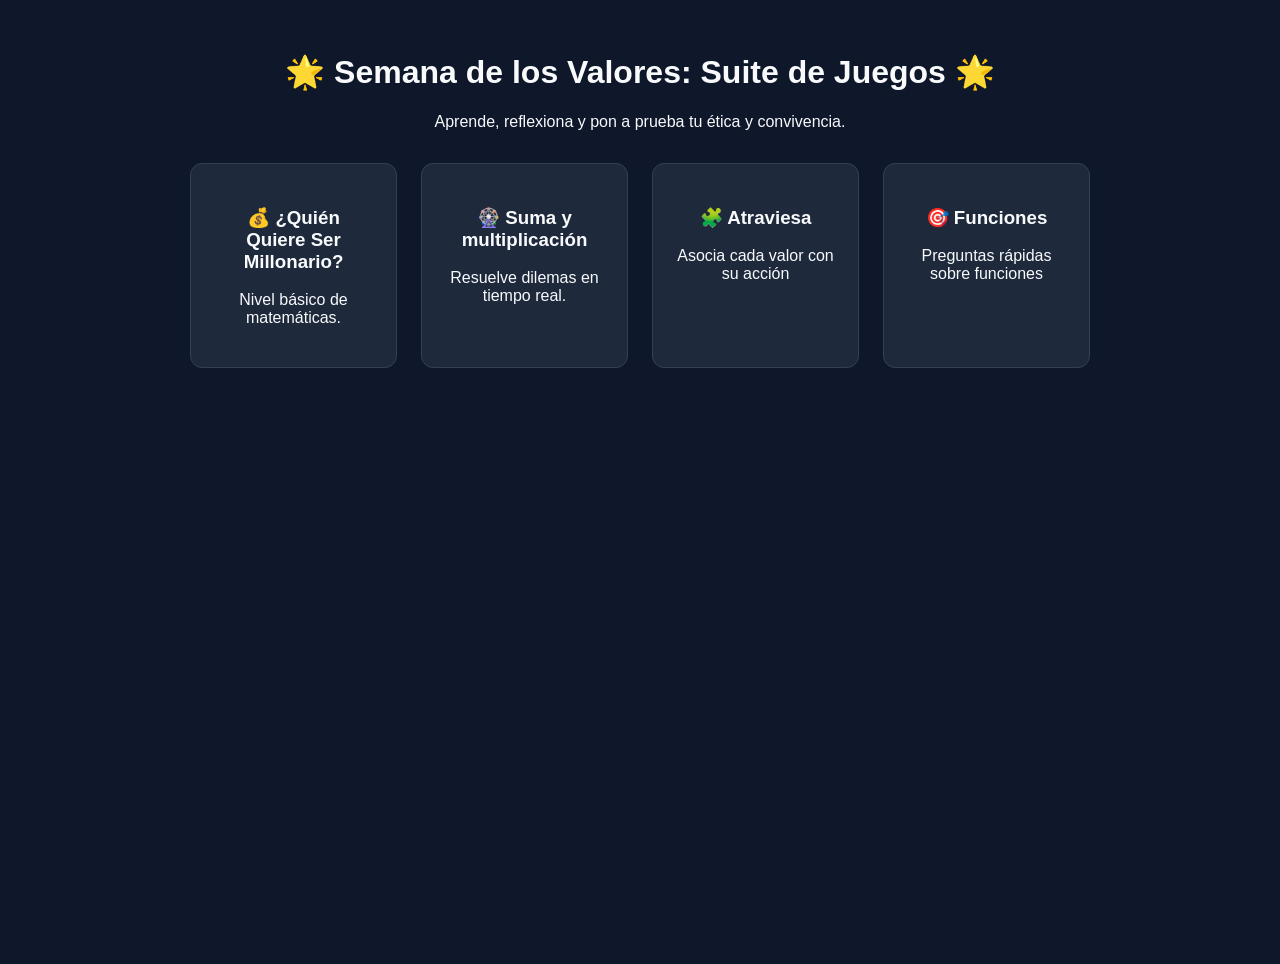
<file: index.html>
<!DOCTYPE html>
<html lang="es">
<head>
    <meta charset="UTF-8">
    <meta name="viewport" content="width=device-width, initial-scale=1.0">
    <title>Suite de Juegos - Semana de los Valores 🌟</title>
    <style>
        :root {
            --bg-color: #0f172a;
            --card-bg: #1e293b;
            --accent: #06b6d4;
            --text: #f8fafc;
        }
        body {
            font-family: 'Segoe UI', Tahoma, Geneva, Verdana, sans-serif;
            background-color: var(--bg-color);
            color: var(--text);
            margin: 0;
            display: flex;
            flex-direction: column;
            align-items: center;
            min-height: 100vh;
            padding: 2rem;
        }
        .container {
            max-width: 900px;
            width: 100%;
            text-align: center;
        }
        .grid-juegos {
            display: grid;
            grid-template-columns: repeat(auto-fit, minmax(200px, 1fr));
            gap: 1.5rem;
            margin-top: 2rem;
        }
        .card-juego {
            background: var(--card-bg);
            border-radius: 12px;
            padding: 1.5rem;
            border: 1px solid #334155;
            transition: transform 0.2s, border-color 0.2s;
            cursor: pointer;
        }
        .card-juego:hover {
            transform: translateY(-5px);
            border-color: var(--accent);
        }
    </style>
</head>
<body>

    <div class="container">
        <h1>🌟 Semana de los Valores: Suite de Juegos 🌟</h1>
        <p>Aprende, reflexiona y pon a prueba tu ética y convivencia.</p>

        <div class="grid-juegos">
            <div class="card-juego" id="btn-qqsm" onclick="lanzarJuego('qqsm')">
                <h3>💰 ¿Quién Quiere Ser Millonario?</h3>
                <p>Nivel básico de matemáticas.</p>
            </div>
            <div class="card-juego" id="btn-ruleta" onclick="lanzarJuego('enteros')">
                <h3>🎡 Suma y multiplicación</h3>
                <p>Resuelve dilemas en tiempo real.</p>
            </div>

            <div class="card-juego" id="btn-emparejar" onclick="lanzarJuego('atraviesa')">
                <h3>🧩 Atraviesa</h3>
                <p>Asocia cada valor con su acción</p>
            </div>

            <div class="card-juego" id="btn-trivia" onclick="lanzarJuego('funciones')">
                <h3>🎯 Funciones </h3>
                <p>Preguntas rápidas sobre funciones </p>
            </div>
        </div>
    </div>

    <script>
        function lanzarJuego(tipo) {
            if (tipo === 'qqsm') {
                window.location.href = 'qqsm/index.html';
            } else if (tipo === 'enteros') {
                window.location.href = 'FCEnteros/index.html';
            } else if (tipo === 'atraviesa') {
                window.location.href = 'atraviesa/index.html';
 	    } else if (tipo === 'funciones') {
                window.location.href = 'funciones/index.html';

            } else {
                alert('Este juego estará disponible próximamente.');
            }
        }
    </script>
</body>
</html>
</file>
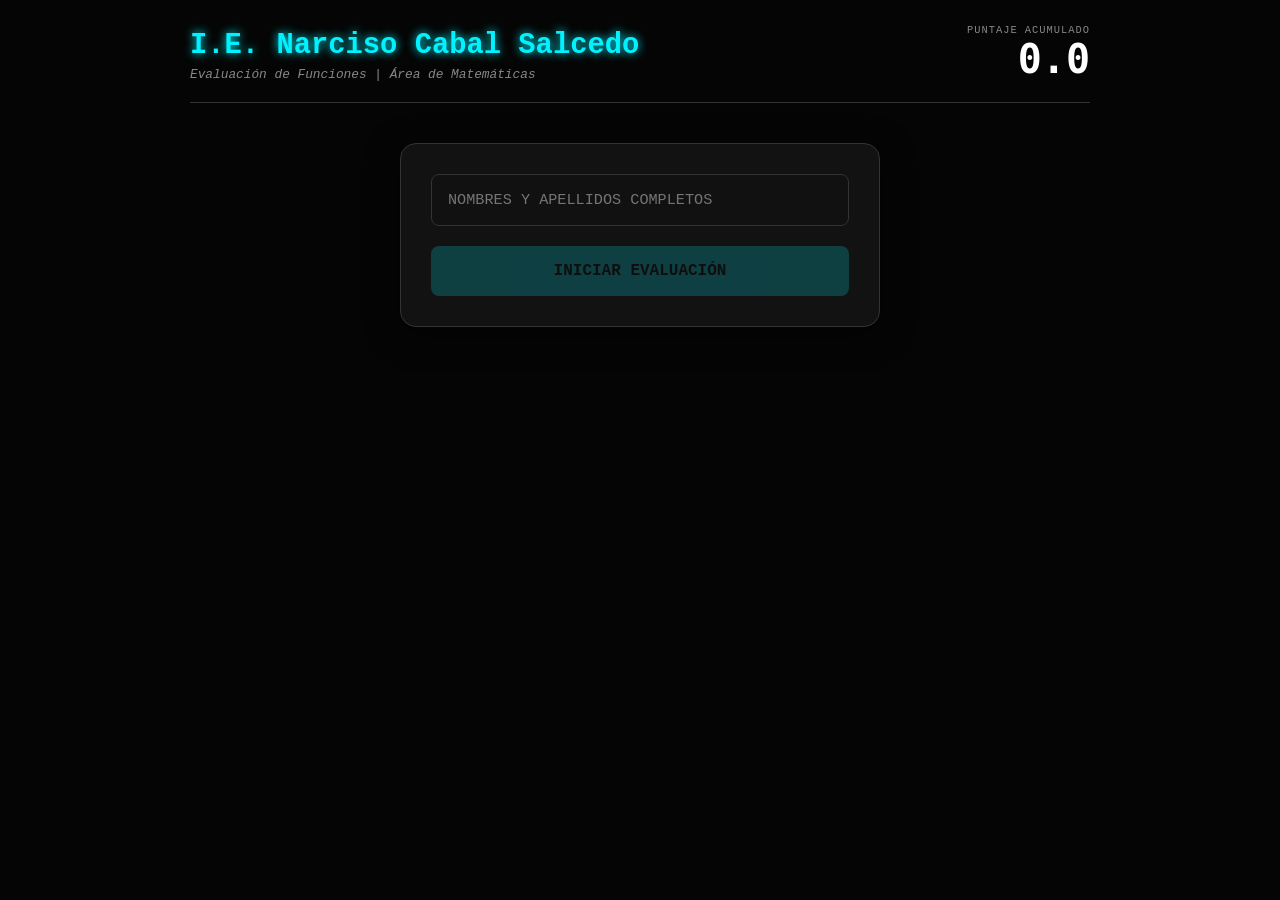
<file: funciones/index.html>
<!DOCTYPE html>
<html lang="es">
<head>
    <meta charset="UTF-8">
    <meta name="viewport" content="width=device-width, initial-scale=1.0">
    <title>Evaluación de Funciones - I.E. Narciso Cabal Salcedo</title>

    <style>
        :root {
            --bg-color: #050505;
            --panel-bg: rgba(20, 20, 20, 0.95);
            --border-color: #333333;
            --neon-blue: #00f2ff;
            --neon-blue-transparent: rgba(0, 242, 255, 0.15);
            --text-main: #ffffff;
            --text-muted: #888888;
        }

        * {
            box-sizing: border-box;
            margin: 0;
            padding: 0;
        }

        body {
            background-color: var(--bg-color);
            color: var(--text-main);
            font-family: 'Courier New', Courier, monospace;
            padding: 24px;
            min-height: 100vh;
            display: flex;
            justify-content: center;
        }

        .container {
            width: 100%;
            max-width: 900px;
            margin: 0 auto;
        }

        .header {
            display: flex;
            justify-content: space-between;
            align-items: flex-end;
            margin-bottom: 30px;
            border-bottom: 1px solid var(--border-color);
            padding-bottom: 20px;
        }

        .title-neon {
            color: var(--neon-blue);
            font-size: 1.8rem;
            font-weight: bold;
            text-shadow: 0 0 10px var(--neon-blue);
            margin-bottom: 5px;
        }

        .subtitle {
            color: var(--text-muted);
            font-size: 0.8rem;
            font-style: italic;
        }

        .score-box {
            text-align: right;
        }

        .score-label {
            font-size: 0.65rem;
            color: var(--text-muted);
            letter-spacing: 1px;
        }

        .score-value {
            font-size: 2.5rem;
            font-weight: bold;
            color: var(--text-main);
            font-family: monospace;
        }

        .cyber-panel {
            background: var(--panel-bg);
            border: 1px solid var(--border-color);
            border-radius: 16px;
            padding: 30px;
            box-shadow: 0 8px 32px 0 rgba(0, 0, 0, 0.5);
            margin-bottom: 20px;
        }

        .cyber-panel.centered {
            max-width: 480px;
            margin: 40px auto;
        }

        .form-group {
            display: flex;
            flex-direction: column;
            gap: 20px;
        }

        .cyber-input {
            width: 100%;
            background-color: #111111;
            color: #ffffff;
            border: 1px solid var(--border-color);
            padding: 16px;
            border-radius: 8px;
            font-family: 'Courier New', Courier, monospace;
            font-size: 0.95rem;
            outline: none;
            transition: border-color 0.3s;
        }

        .cyber-input:focus {
            border-color: var(--neon-blue);
        }

        .cyber-btn {
            width: 100%;
            background-color: var(--neon-blue);
            color: #000000;
            font-weight: 900;
            padding: 16px;
            border: none;
            border-radius: 8px;
            font-family: 'Courier New', Courier, monospace;
            font-size: 1rem;
            cursor: pointer;
            transition: all 0.3s ease;
        }

        .cyber-btn:hover:not(:disabled) {
            background-color: #00c8d4;
            box-shadow: 0 0 15px var(--neon-blue);
        }

        .cyber-btn:disabled {
            opacity: 0.2;
            cursor: not-allowed;
        }

        .quiz-header {
            display: flex;
            justify-content: space-between;
            font-size: 0.7rem;
            color: var(--text-muted);
            margin-bottom: 15px;
        }

        .question-title {
            font-size: 1.2rem;
            color: #e0f7fa;
            margin-bottom: 20px;
            line-height: 1.4;
        }

        .chart-container {
            width: 100%;
            min-height: 350px;
            height: 350px;
            background-color: #0a0a0a;
            border-radius: 12px;
            border: 1px solid var(--border-color);
            margin-bottom: 25px;
            overflow: hidden;
        }

        .options-grid {
            display: grid;
            grid-template-columns: 1fr;
            gap: 15px;
        }

        @media (min-width: 600px) {
            .options-grid {
                grid-template-columns: 1fr 1fr;
            }
        }

        .answer-chip {
            background-color: #111111;
            border: 1px solid var(--border-color);
            border-radius: 10px;
            padding: 18px;
            font-size: 0.9rem;
            font-weight: bold;
            color: var(--text-main);
            cursor: pointer;
            transition: all 0.2s ease;
        }

        .answer-chip:hover {
            border-color: var(--neon-blue);
            background-color: var(--neon-blue-transparent);
            transform: translateY(-2px);
        }

        .hidden {
            display: none !important;
        }

        /* ESTILOS DEL DIPLOMA ACADÉMICO */
        .diploma-card {
            background: #ffffff;
            color: #111111;
            padding: 40px;
            border: 12px double #1a365d;
            border-radius: 4px;
            text-align: center;
            font-family: 'Georgia', serif;
            box-shadow: 0 10px 30px rgba(0,0,0,0.5);
            margin-top: 20px;
        }

        .diploma-header {
            font-size: 1.6rem;
            font-weight: bold;
            color: #1a365d;
            text-transform: uppercase;
            letter-spacing: 1px;
            margin-bottom: 5px;
        }

        .diploma-subheader {
            font-size: 1rem;
            color: #4a5568;
            border-bottom: 2px solid #1a365d;
            padding-bottom: 15px;
            margin-bottom: 25px;
            font-style: italic;
        }

        .diploma-certifies {
            font-size: 0.95rem;
            color: #718096;
            text-transform: uppercase;
            letter-spacing: 2px;
            margin-bottom: 15px;
        }

        .diploma-name {
            font-size: 2.2rem;
            font-weight: bold;
            color: #2b6cb0;
            text-transform: uppercase;
            margin-bottom: 20px;
            font-family: 'Times New Roman', serif;
            border-bottom: 1px solid #cbd5e0;
            display: inline-block;
            padding: 0 20px 5px 20px;
        }

        .diploma-body {
            font-size: 1.05rem;
            color: #2d3748;
            line-height: 1.6;
            margin-bottom: 30px;
        }

        .diploma-score-box {
            background-color: #f7fafc;
            border: 2px dashed #2b6cb0;
            display: inline-block;
            padding: 15px 30px;
            border-radius: 8px;
            margin-bottom: 30px;
        }

        .diploma-score-title {
            font-size: 0.85rem;
            color: #4a5568;
            text-transform: uppercase;
            font-weight: bold;
        }

        .diploma-score-num {
            font-size: 3rem;
            font-weight: bold;
            color: #1a365d;
            font-family: monospace;
        }

        .diploma-footer {
            display: flex;
            justify-content: space-between;
            align-items: flex-end;
            margin-top: 40px;
            padding-top: 20px;
            font-size: 0.85rem;
            color: #718096;
        }

        .diploma-signature {
            border-top: 1px solid #a0aec0;
            width: 200px;
            padding-top: 5px;
            text-align: center;
        }

        /* Estilos de Impresión */
        @media print {
            body {
                background: white;
                color: black;
                padding: 0;
            }
            .header, .no-print {
                display: none !important;
            }
            .container {
                max-width: 100%;
                width: 100%;
            }
            .diploma-card {
                border: 8px double #1a365d;
                box-shadow: none;
                margin: 0;
                padding: 30px;
            }
        }
    </style>
</head>
<body>

    <div class="container">
        <!-- ENCABEZADO PRINCIPAL -->
        <div class="header">
            <div>
                <h1 class="title-neon">I.E. Narciso Cabal Salcedo</h1>
                <p class="subtitle">Evaluación de Funciones | Área de Matemáticas</p>
            </div>
            <div class="score-box">
                <p class="score-label">PUNTAJE ACUMULADO</p>
                <p id="score-live" class="score-value">0.0</p>
            </div>
        </div>

        <!-- REGISTRO DEL ESTUDIANTE -->
        <div id="setup-area" class="cyber-panel centered">
            <div class="form-group">
                <input type="text" id="student-name-input" class="cyber-input" placeholder="NOMBRES Y APELLIDOS COMPLETOS" autocomplete="off">

                <button id="start-btn" class="cyber-btn" disabled>
                    INICIAR EVALUACIÓN
                </button>
            </div>
        </div>

        <!-- ÁREA DE EVALUACIÓN -->
        <div id="quiz-area" class="hidden">
            <div class="cyber-panel">
                <div class="quiz-header">
                    <span id="question-count">PREGUNTA 1</span>
                    <span>ESCALA EVALUATIVA: 0.0 A 5.0</span>
                </div>
                <h2 id="question-title" class="question-title"></h2>
                
                <div id="main-visual-container" class="chart-container"></div>
                
                <div id="options-container" class="options-grid"></div>
            </div>
        </div>

        <!-- CONTENEDOR DEL DIPLOMA FINAL -->
        <div id="diploma-area" class="hidden"></div>
    </div>

    <!-- Scripts Locales -->
    <script src="chart-mini.js"></script>
    <script src="preguntas.js"></script>

    <script>
        let preguntasSeleccionadas = [], indexActual = 0, aciertos = 0;
        let nombreEstudiante = "";

        const nameInput = document.getElementById('student-name-input');
        const startBtn = document.getElementById('start-btn');

        nameInput.oninput = () => {
            startBtn.disabled = !(nameInput.value.trim().length >= 3);
        };

        startBtn.onclick = () => {
            nombreEstudiante = nameInput.value.trim();

            preguntasSeleccionadas = BANCO_PREGUNTAS.sort(() => 0.5 - Math.random());
            document.getElementById('setup-area').classList.add('hidden');
            document.getElementById('quiz-area').classList.remove('hidden');
            
            renderPregunta();
        };

        function renderPregunta() {
            const p = preguntasSeleccionadas[indexActual];
            document.getElementById('question-count').textContent = `PREGUNTA ${indexActual + 1} DE ${preguntasSeleccionadas.length}`;
            document.getElementById('question-title').textContent = p.titulo;
            
            const optionsDiv = document.getElementById('options-container');
            optionsDiv.innerHTML = "";
            
            p.opciones.forEach(opt => {
                const b = document.createElement('div');
                b.className = "answer-chip";
                b.textContent = opt;
                b.onclick = () => procesarRespuesta(opt);
                optionsDiv.appendChild(b);
            });

            Highcharts.chart('main-visual-container', {
                series: [{ data: p.datos }]
            });
        }

        function procesarRespuesta(seleccion) {
            if(seleccion === preguntasSeleccionadas[indexActual].correcta) aciertos++;
            document.getElementById('score-live').textContent = (aciertos * (5 / preguntasSeleccionadas.length)).toFixed(1);
            
            indexActual++;
            if(indexActual < preguntasSeleccionadas.length) {
                renderPregunta();
            } else {
                finalizar();
            }
        }

        function finalizar() {
            const nota = (aciertos * (5 / preguntasSeleccionadas.length)).toFixed(1);
            const fechaHora = new Date().toLocaleString('es-CO');

            document.getElementById('quiz-area').classList.add('hidden');
            
            const diplomaArea = document.getElementById('diploma-area');
            diplomaArea.classList.remove('hidden');

            diplomaArea.innerHTML = `
                <div class="diploma-card">
                    <div class="diploma-header">Institución Educativa Narciso Cabal Salcedo</div>
                    <div class="diploma-subheader">Guadalajara de Buga, Valle del Cauca</div>
                    
                    <div class="diploma-certifies">HACE CONSTAR QUE EL/LA ESTUDIANTE</div>
                    <div class="diploma-name">${nombreEstudiante}</div>
                    
                    <div class="diploma-body">
                        Ha completado satisfactoriamente la evaluación práctica en la plataforma interactiva de <strong>Funciones Matemáticas</strong>.
                    </div>

                    <div class="diploma-score-box">
                        <div class="diploma-score-title">Calificación Definitiva</div>
                        <div class="diploma-score-num">${nota} / 5.0</div>
                    </div>

                    <div class="diploma-footer">
                        <div>
                            <strong>Fecha de Expedición:</strong><br>${fechaHora}
                        </div>
                        <div class="diploma-signature">
                            Área de Matemáticas
                        </div>
                    </div>
                </div>

                <div class="no-print" style="margin-top: 25px; display: flex; gap: 15px; justify-content: center;">
                    <button onclick="window.print()" class="cyber-btn" style="max-width: 250px;">IMPRIMIR / GUARDAR PDF</button>
                    <button onclick="location.reload()" class="cyber-btn" style="max-width: 250px; background-color: #333; color: #fff;">NUEVO EXAMEN</button>
                </div>
            `;
        }
    </script>
</body>
</html>
</file>
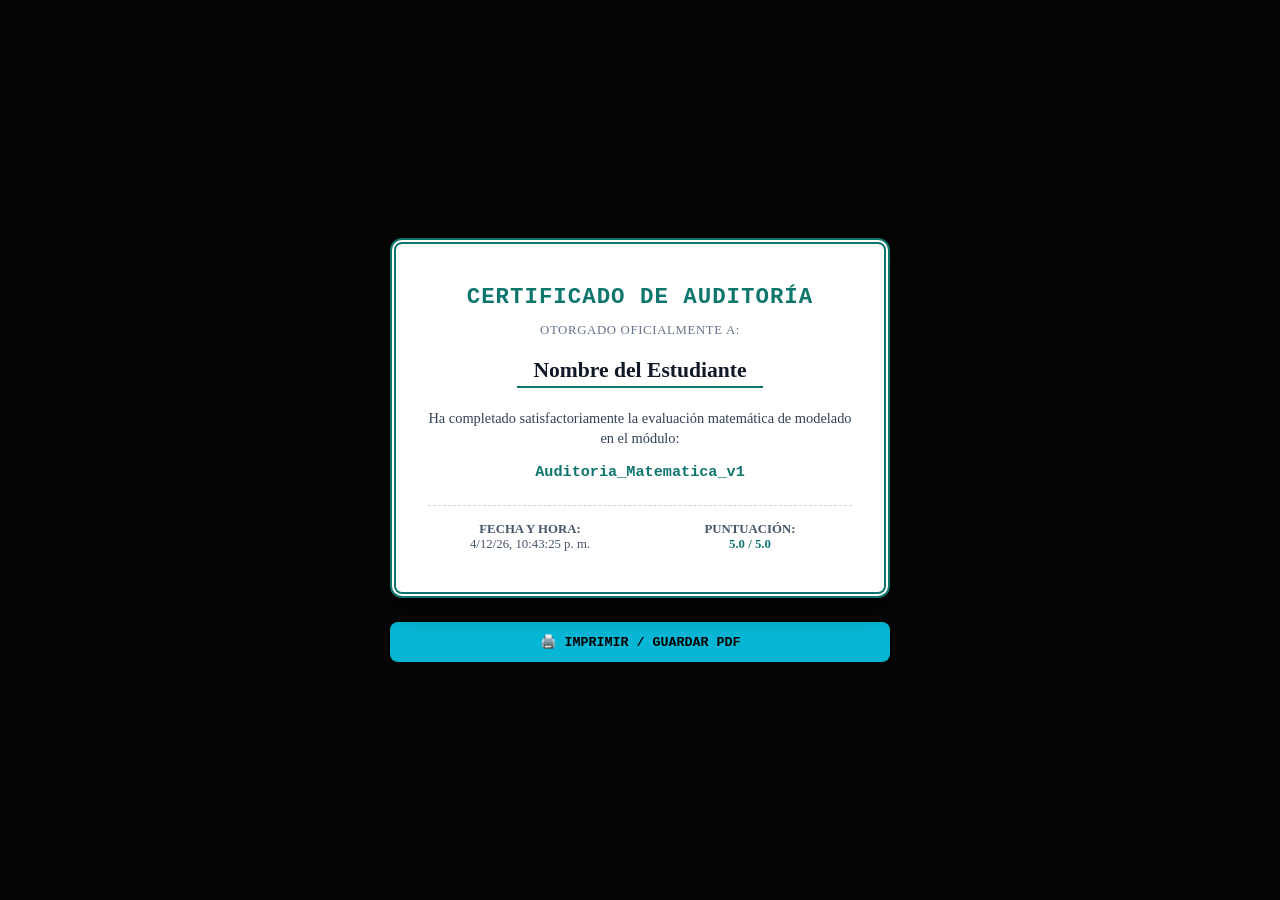
<file: qqsm/diploma.html>
<!DOCTYPE html>
<html lang="es">
<head>
    <meta charset="UTF-8">
    <meta name="viewport" content="width=device-width, initial-scale=1.0, maximum-scale=1.0, user-scalable=no">
    <title>Certificado de Auditoría y Desempeño</title>
    <style>
        * {
            box-sizing: border-box;
        }

        body {
            background-color: #050505;
            color: #1a202c;
            font-family: 'Georgia', serif;
            display: flex;
            flex-direction: column;
            align-items: center;
            justify-content: center;
            min-height: 100vh;
            margin: 0;
            padding: 1rem;
        }

        .diploma-card {
            background: #ffffff;
            border: 6px double #0f766e;
            border-radius: 12px;
            padding: 2.5rem 2rem;
            max-width: 500px;
            width: 100%;
            text-align: center;
            position: relative;
            box-shadow: 0 10px 25px rgba(0, 0, 0, 0.5);
        }

        .diploma-card h3 {
            font-size: 1.4rem;
            color: #0f766e;
            margin: 0 0 0.5rem 0;
            text-transform: uppercase;
            letter-spacing: 1px;
            font-family: 'Courier New', Courier, monospace;
            font-weight: bold;
        }

        .diploma-subtitulo {
            font-size: 0.8rem;
            color: #64748b;
            text-transform: uppercase;
            letter-spacing: 0.05em;
            margin-bottom: 0.5rem;
        }

        .diploma-nombre {
            font-size: 1.35rem;
            font-weight: bold;
            color: #111827;
            border-bottom: 2px solid #0f766e;
            display: inline-block;
            padding: 0 1rem 0.2rem 1rem;
            margin: 0.75rem 0 !important;
            word-break: break-word;
        }

        .diploma-texto {
            margin: 0.5rem 0;
            font-size: 0.9rem;
            color: #334155;
            line-height: 1.4;
        }

        .diploma-juego {
            font-weight: bold;
            color: #0f766e;
            font-family: 'Courier New', Courier, monospace;
            font-size: 0.95rem;
        }

        .diploma-grid {
            display: grid;
            grid-template-columns: 1fr 1fr;
            gap: 1rem;
            margin-top: 1.5rem;
            padding-top: 1rem;
            border-top: 1px dashed #cbd5e1;
            font-size: 0.8rem;
            color: #475569;
        }

        .panel-acciones {
            margin-top: 1.5rem;
            display: flex;
            gap: 0.75rem;
            width: 100%;
            max-width: 500px;
            justify-content: center;
        }

        .btn-accion {
            background-color: #06b6d4;
            color: #000;
            border: none;
            padding: 0.75rem 1.25rem;
            border-radius: 0.5rem;
            font-weight: bold;
            cursor: pointer;
            font-family: 'Courier New', Courier, monospace;
            transition: background 0.2s;
            width: 100%;
            touch-action: manipulation;
        }

        .btn-accion:hover {
            background-color: #22d3ee;
        }

        @media (max-width: 480px) {
            .diploma-card {
                padding: 1.5rem 1rem;
            }
            .diploma-card h3 {
                font-size: 1.1rem;
            }
            .diploma-nombre {
                font-size: 1.1rem;
            }
        }

        @media print {
            body {
                background: white !important;
                padding: 0;
            }
            .panel-acciones {
                display: none !important;
            }
            .diploma-card {
                box-shadow: none !important;
                border: 4px solid #0f766e !important;
                max-width: 100% !important;
                width: 100% !important;
            }
        }
    </style>
</head>
<body>

    <div class="diploma-card">
        <h3>Certificado de Auditoría</h3>
        <p class="diploma-subtitulo">Otorgado oficialmente a:</p>
        <p id="diploma-nombre" class="diploma-nombre">Nombre del Estudiante</p>
        
        <p class="diploma-texto">
            Ha completado satisfactoriamente la evaluación matemática de modelado en el módulo:
        </p>
        <p id="diploma-juego" class="diploma-juego">Auditoria_Matematica_v1</p>
        
        <div class="diploma-grid">
            <div>
                <strong>FECHA Y HORA:</strong><br>
                <span id="diploma-hora">--/--/---- --:--</span>
            </div>
            <div>
                <strong>PUNTUACIÓN:</strong><br>
                <span id="diploma-score" style="font-weight: bold; color: #0f766e;">5.0 / 5.0</span>
            </div>
        </div>
    </div>

    <div class="panel-acciones">
        <button onclick="window.print()" class="btn-accion">🖨️ IMPRIMIR / GUARDAR PDF</button>
    </div>

    <script>
        function cargarDatosDiploma() {
            const params = new URLSearchParams(window.location.search);
            
            const nombre = params.get('nombre');
            const juego = params.get('juego');
            const puntaje = params.get('puntaje');
            const fecha = params.get('fecha');

            if (nombre) document.getElementById('diploma-nombre').innerText = decodeURIComponent(nombre);
            if (juego) document.getElementById('diploma-juego').innerText = decodeURIComponent(juego);
            if (puntaje) document.getElementById('diploma-score').innerText = `${decodeURIComponent(puntaje)} / 5.0`;
            
            if (fecha) {
                document.getElementById('diploma-hora').innerText = decodeURIComponent(fecha);
            } else {
                const horaLocal = new Date().toLocaleString('es-CO', { 
                    dateStyle: 'short', 
                    timeStyle: 'medium' 
                });
                document.getElementById('diploma-hora').innerText = horaLocal;
            }
        }

        window.onload = cargarDatosDiploma;
    </script>
</body>
</html>
</file>
